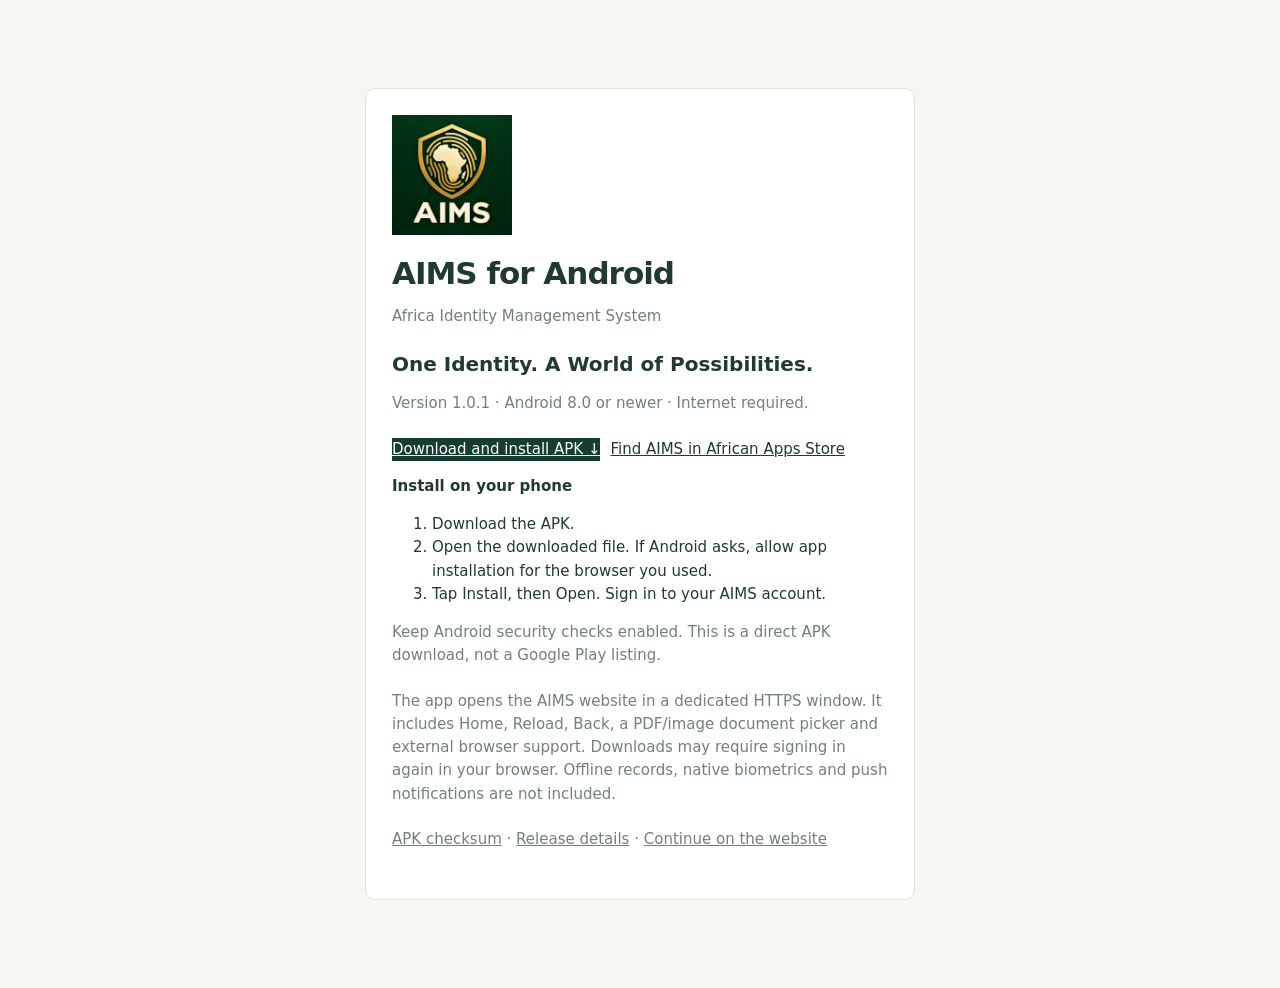
<file: templates/install.html>
<!doctype html><html lang="en"><head><meta charset="utf-8"><meta name="viewport" content="width=device-width, initial-scale=1"><title>Install AIMS for Android</title><link rel="stylesheet" href="/static/style.css"><link rel="icon" href="/static/logo.png"></head><body><main><div class="panel auth"><img src="/static/logo.png" alt="AIMS logo" width="120" height="120"><h1>AIMS for Android</h1><p>Africa Identity Management System</p><h2>One Identity. A World of Possibilities.</h2><p>Version 1.0.1 · Android 8.0 or newer · Internet required.</p><div class="actions"><a class="primary" href="/download">Download and install APK ↓</a><a href="https://africanappsstore.space/#Hosted%20apps">Find AIMS in African Apps Store</a></div><h3>Install on your phone</h3><ol><li>Download the APK.</li><li>Open the downloaded file. If Android asks, allow app installation for the browser you used.</li><li>Tap Install, then Open. Sign in to your AIMS account.</li></ol><p>Keep Android security checks enabled. This is a direct APK download, not a Google Play listing.</p><p>The app opens the AIMS website in a dedicated HTTPS window. It includes Home, Reload, Back, a PDF/image document picker and external browser support. Downloads may require signing in again in your browser. Offline records, native biometrics and push notifications are not included.</p><p><a href="/static/downloads/AIMS.apk.sha256">APK checksum</a> · <a href="/static/downloads/release.json">Release details</a> · <a href="/">Continue on the website</a></p></div></main></body></html>
</file>
<file: static/style.css>
:root{--green:#153d32;--gold:#c3a36d;--paper:#f6f7f3;--ink:#203a31;--muted:#718078;--line:#e0e5dc}*{box-sizing:border-box}body{margin:0;font:15px/1.55 system-ui,sans-serif;background:var(--paper);color:var(--ink)}button,input,select,textarea{font:inherit}button,a{touch-action:manipulation}button{cursor:pointer;border:1px solid var(--line);background:white;color:var(--ink);border-radius:7px;padding:10px 16px}button:hover{filter:brightness(.96)}button:focus-visible,a:focus-visible{outline:3px solid var(--gold)}a{color:inherit}aside{position:fixed;inset:0 auto 0 0;width:250px;background:#fff;border-right:1px solid var(--line);padding:34px 22px;display:flex;flex-direction:column}.brand{text-decoration:none;display:flex;align-items:center;gap:12px;font-size:30px;letter-spacing:3px;font-weight:750}.brand img{width:60px;height:60px;border-radius:10px}.brand small{display:block;font-size:9px;letter-spacing:1px;font-weight:500;line-height:1.4}.workspace{font-size:10px;letter-spacing:1.8px;color:var(--muted);margin:50px 14px 14px}nav button{display:block;text-align:left;border:0;background:transparent;width:100%;margin:5px 0;padding:13px 16px;color:#637268}nav button.active{background:#eaf0e8;color:var(--green);font-weight:650}nav button span{display:inline-block;width:28px}.aside-bottom{margin-top:auto;font-size:12px;padding:20px 10px}.aside-bottom small{font-size:10px;color:var(--muted)}.dot{display:inline-block;width:7px;height:7px;background:#4b8a64;border-radius:50%;margin-right:6px}.shell{margin-left:250px}header{min-height:88px;display:flex;align-items:center;justify-content:space-between;padding:20px 42px;border-bottom:1px solid var(--line);background:#fff}.crumb{font-size:12px;color:var(--muted)}.crumb span{padding:0 14px;color:#bdc4bb}.crumb b{color:var(--ink);font-weight:500}#account{display:flex;align-items:center;gap:9px;font-size:12px}.primary{background:var(--green);color:#fff;border-color:var(--green)}.secondary{background:#f5f7f2}.mobile{display:none}main{padding:38px 42px;min-height:calc(100vh - 160px);max-width:1600px;margin:auto}.eyebrow{font-size:10px;font-weight:650;letter-spacing:2px;color:#8e754b;text-transform:uppercase}h1{font-size:31px;line-height:1.25;letter-spacing:-1px;margin:12px 0}h2{font-size:20px;line-height:1.4;margin:0 0 14px}h3{font-size:15px;margin:14px 0 8px}p{color:var(--muted);margin:8px 0 22px}.pagehead{display:flex;justify-content:space-between;align-items:center;margin-bottom:30px}.hero{background:var(--green);color:white;border-radius:13px;min-height:280px;display:grid;grid-template-columns:1.4fr 1fr;overflow:hidden;margin-bottom:28px}.hero-copy{padding:35px 40px}.hero .eyebrow{color:#d7bc8f}.hero h1{font-size:39px;max-width:470px;letter-spacing:-1.5px}.hero p{color:#c1d1c6;font-size:13px;max-width:400px}.hero button{background:#e6d1ad;border:0;color:#183f32}.hero-art{position:relative;display:flex;align-items:center;justify-content:center;background:radial-gradient(ellipse at center,#36654d,transparent 65%)}.hero-art img{width:215px;height:215px;object-fit:contain;mix-blend-mode:screen;border-radius:25px}.hero-art:before,.hero-art:after{content:'';position:absolute;border:1px solid #94af8e30;border-radius:50%;height:260px;width:260px;transform:rotate(-20deg)}.hero-art:after{width:330px;height:185px;transform:rotate(35deg)}.stats{display:grid;grid-template-columns:repeat(4,1fr);gap:17px;margin-bottom:30px}.stat{border:1px solid var(--line);background:white;padding:20px;border-radius:10px}.stat small{font-size:11px;color:var(--muted)}.stat strong{display:block;font-size:29px;line-height:1.3;margin-top:10px}.stat .label{font-size:10px;color:#6b8b72;margin-top:6px}.section-title{display:flex;align-items:center;justify-content:space-between;margin-bottom:16px}.section-title h2{margin:0}.section-title small{color:var(--muted)}.grid{display:grid;grid-template-columns:repeat(3,1fr);gap:18px}.card{padding:25px;background:white;border:1px solid var(--line);border-radius:10px;position:relative}.card p{font-size:12px;min-height:38px;margin-bottom:18px}.card .icon{display:flex;align-items:center;justify-content:center;width:40px;height:40px;background:#eef2e8;border-radius:9px;font-size:21px;color:#5c7652}.card button{font-size:11px;padding:8px 12px}.card .category{position:absolute;right:20px;top:28px;font-size:9px;color:var(--muted);text-transform:uppercase;letter-spacing:1px}.notice{border:1px solid #e4d6b9;background:#faf6ed;padding:14px 18px;border-radius:8px;color:#8a754e;font-size:12px;margin:22px 0}.panel{background:white;padding:26px;border:1px solid var(--line);border-radius:10px;margin-bottom:20px}.panel form{max-width:750px}.fields{display:grid;grid-template-columns:1fr 1fr;gap:16px}label{display:block;font-size:12px;color:#52685a;margin:0 0 15px}input,select,textarea{display:block;border:1px solid #cfd9ce;background:white;border-radius:6px;padding:11px 12px;width:100%;margin-top:7px;color:var(--ink)}textarea{min-height:95px;resize:vertical}input[type=checkbox]{display:inline;width:auto;margin-right:8px}.auth{max-width:550px;margin:50px auto}.actions{display:flex;flex-wrap:wrap;gap:10px;margin-top:20px}.tablewrap{overflow:auto}table{width:100%;border-collapse:collapse;font-size:12px}th{text-align:left;font-size:10px;color:var(--muted);text-transform:uppercase;letter-spacing:1px;background:#f5f7f2}td,th{padding:14px 12px;border-bottom:1px solid var(--line)}td button{padding:6px 10px;font-size:11px}.badge{display:inline-block;background:#eaf0e5;color:#536b46;border-radius:20px;padding:4px 10px;font-size:10px;white-space:nowrap}.empty{text-align:center;padding:45px;color:var(--muted)}.toolbar{display:flex;gap:10px;align-items:center;margin:0 0 20px}.toolbar input{margin:0;max-width:350px}.toolbar select{margin:0;width:auto}.timeline{padding:10px 0;border-left:2px solid #d2dccb;margin:20px}.timeline div{padding:8px 20px;font-size:12px}.timeline small{display:block;color:var(--muted)}.legal{max-width:850px}.legal p,.legal li{font-size:14px;line-height:1.8}footer{padding:20px 42px;border-top:1px solid var(--line);font-size:10px;display:flex;align-items:center;justify-content:space-between;color:var(--muted)}footer button{background:none;border:0;padding:5px 9px;font-size:10px;color:var(--muted)}dialog{border:1px solid var(--line);border-radius:12px;padding:28px;max-width:650px;width:90%}dialog::backdrop{background:#153d3260}#toast{position:fixed;bottom:20px;right:20px;background:#153d32;color:white;border-radius:8px;padding:15px 22px;max-width:85vw;display:none;z-index:10}.two{display:grid;grid-template-columns:2fr 1fr;gap:20px}.link{border:0;background:none;text-decoration:underline;padding:5px}.qr{background:#eaf0e5;padding:30px;text-align:center}.qr img{width:150px;border-radius:24px}@media(min-width:1500px){.hero h1{font-size:48px}}@media(max-width:1100px){aside{width:215px}.shell{margin-left:215px}main{padding:28px}.grid{grid-template-columns:repeat(2,1fr)}header{padding:20px 28px}.hero h1{font-size:32px}.hero-copy{padding:30px}.hero-art img{width:150px;height:150px}.stats{gap:10px}.stat{padding:15px}}@media(max-width:750px){aside{display:none;z-index:5;width:250px;box-shadow:10px 0 40px #0002}aside.open{display:flex}.shell{margin:0}.mobile{display:block;padding:5px 10px}.crumb{display:none}header{padding:14px 20px;min-height:70px}main{padding:24px 18px}.hero{grid-template-columns:1fr}.hero-art{display:none}.hero h1{font-size:33px}.hero-copy{padding:28px}.stats{grid-template-columns:repeat(2,1fr)}.grid{grid-template-columns:1fr}.two,.fields{grid-template-columns:1fr}.pagehead{align-items:flex-start;gap:12px}h1{font-size:25px}footer{padding:20px;display:block}footer div{margin-top:8px}#account{font-size:10px}#account button{padding:8px 10px}.toolbar{flex-wrap:wrap}}

.install-banner{display:block;text-align:center;padding:10px;background:#e6d1ad;color:#153d32;text-decoration:none;font-weight:650}
</file>
